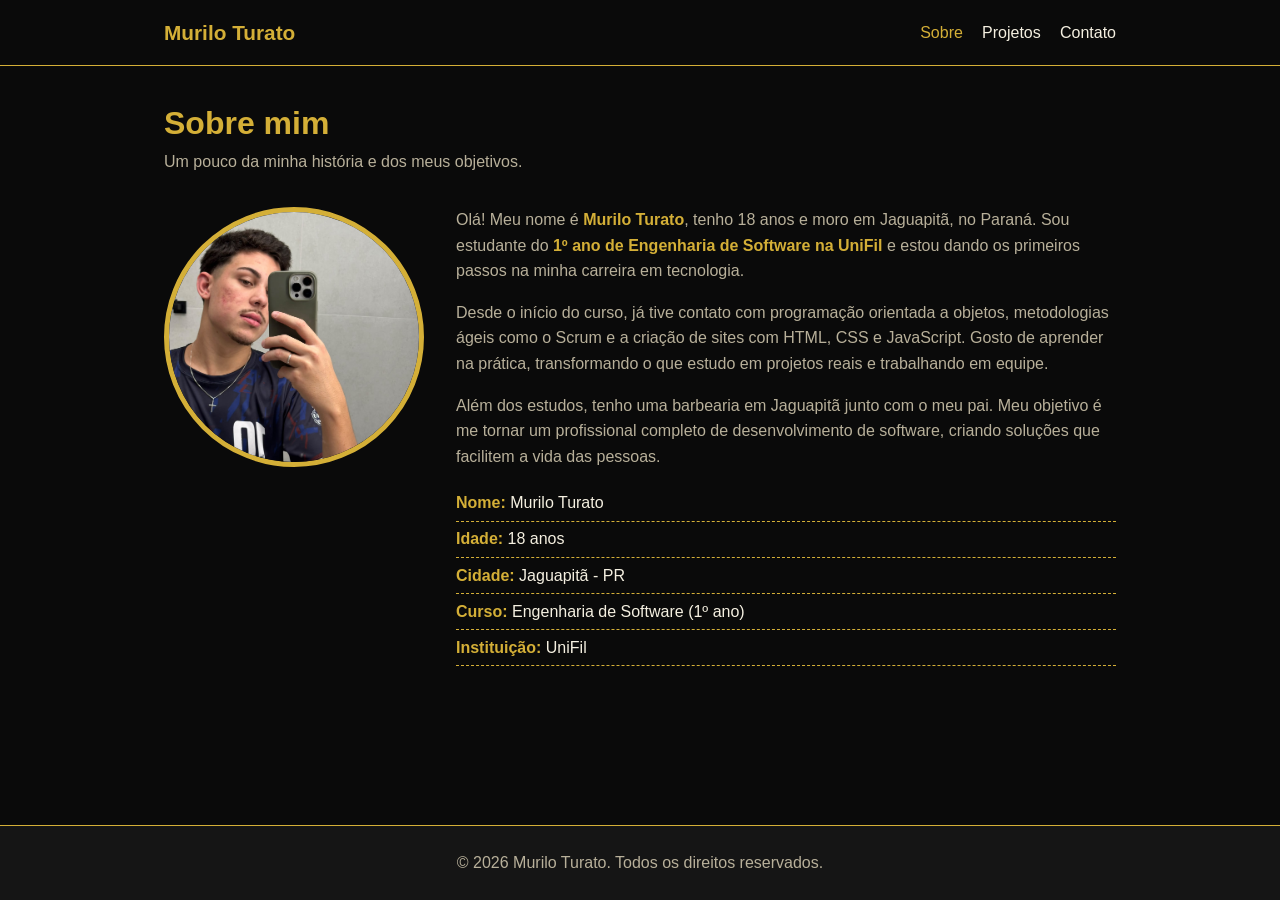
<file: index.html>
<!DOCTYPE html>
<html lang="pt-br">
<head>
  <meta charset="UTF-8">
  <meta name="viewport" content="width=device-width, initial-scale=1.0">
  <meta name="description" content="Portfólio de Murilo Turato, estudante de Engenharia de Software na UniFil">
  <title>Murilo Turato | Sobre</title>
  <link rel="stylesheet" href="style.css">
</head>
<body>

  <header class="cabecalho">
    <div class="cabecalho__conteudo">
      <a href="index.html" class="logo">Murilo Turato</a>
      <nav>
        <ul class="menu" id="menu">
          <li><a href="index.html">Sobre</a></li>
          <li><a href="projetos.html">Projetos</a></li>
          <li><a href="contato.html">Contato</a></li>
        </ul>
      </nav>
      <button class="botao-menu" id="botaoMenu" aria-label="Abrir menu">☰</button>
    </div>
  </header>

  <main>
    <h1 class="titulo-secao animar">Sobre mim</h1>
    <p class="subtitulo-secao">Um pouco da minha história e dos meus objetivos.</p>

    <section class="sobre animar">
      <figure>
        <img src="eu.2.jpeg" alt="Foto de Murilo Turato" class="foto-perfil">
      </figure>

      <article class="sobre__texto">
        <p>Olá! Meu nome é <strong>Murilo Turato</strong>, tenho 18 anos e moro em Jaguapitã, no Paraná. Sou estudante do <strong>1º ano de Engenharia de Software na UniFil</strong> e estou dando os primeiros passos na minha carreira em tecnologia.</p>
        <p>Desde o início do curso, já tive contato com programação orientada a objetos, metodologias ágeis como o Scrum e a criação de sites com HTML, CSS e JavaScript. Gosto de aprender na prática, transformando o que estudo em projetos reais e trabalhando em equipe.</p>
        <p>Além dos estudos, tenho uma barbearia em Jaguapitã junto com o meu pai. Meu objetivo é me tornar um profissional completo de desenvolvimento de software, criando soluções que facilitem a vida das pessoas.</p>

        <ul class="sobre__dados">
          <li><strong>Nome:</strong> Murilo Turato</li>
          <li><strong>Idade:</strong> 18 anos</li>
          <li><strong>Cidade:</strong> Jaguapitã - PR</li>
          <li><strong>Curso:</strong> Engenharia de Software (1º ano)</li>
          <li><strong>Instituição:</strong> UniFil</li>
        </ul>
      </article>
    </section>
  </main>

  <footer class="rodape">
    <p>&copy; <span id="anoAtual">2026</span> Murilo Turato. Todos os direitos reservados.</p>
  </footer>

  <button class="topo" id="botaoTopo" aria-label="Voltar ao topo">↑</button>
  <script src="script.js"></script>
</body>
</html>
</file>
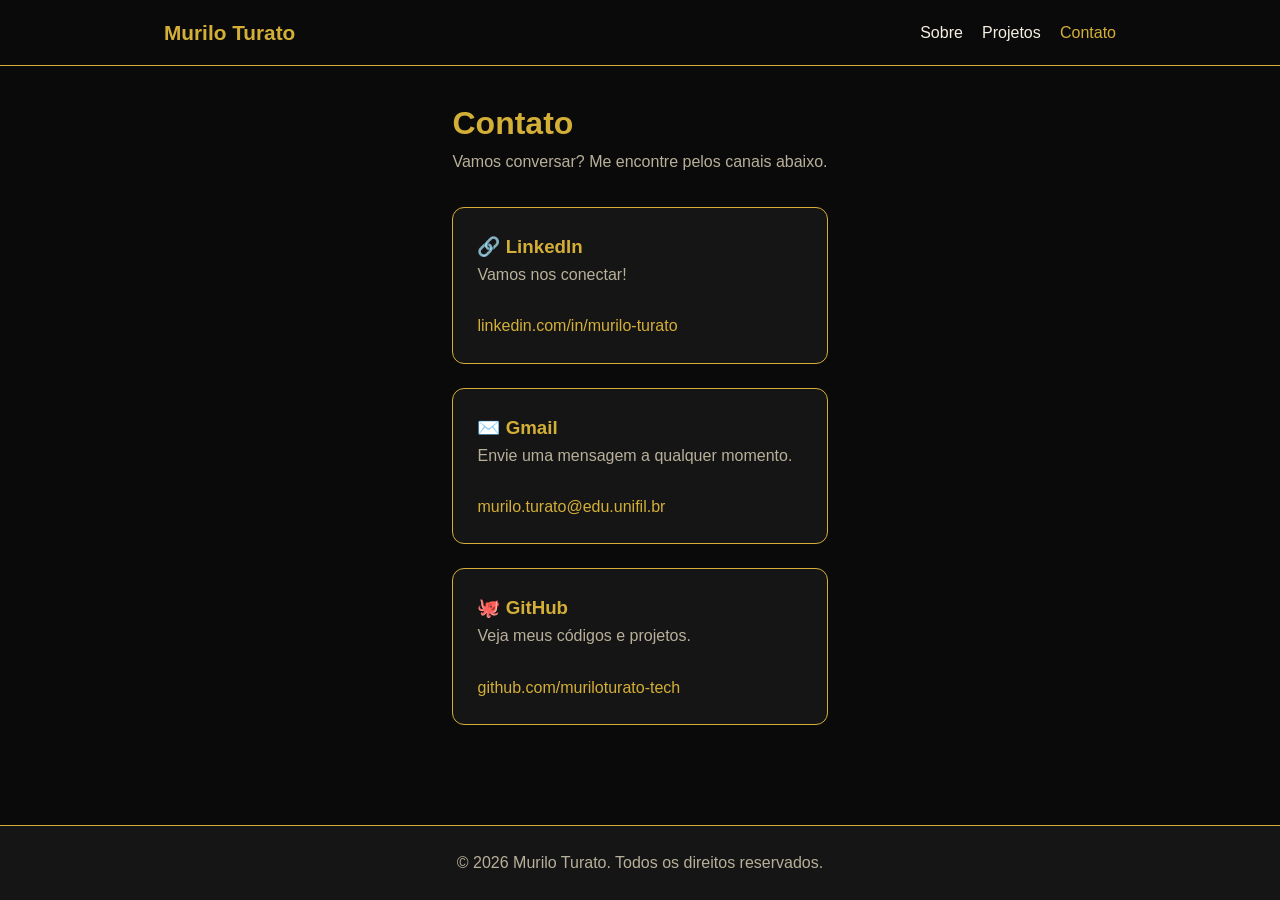
<file: contato.html>
<!DOCTYPE html>
<html lang="pt-br">
<head>
  <meta charset="UTF-8">
  <meta name="viewport" content="width=device-width, initial-scale=1.0">
  <meta name="description" content="Entre em contato com Murilo Turato">
  <title>Murilo Turato | Contato</title>
  <link rel="stylesheet" href="style.css">
</head>
<body>

  <header class="cabecalho">
    <div class="cabecalho__conteudo">
      <a href="index.html" class="logo">Murilo Turato</a>
      <nav>
        <ul class="menu" id="menu">
          <li><a href="index.html">Sobre</a></li>
          <li><a href="projetos.html">Projetos</a></li>
          <li><a href="contato.html">Contato</a></li>
        </ul>
      </nav>
      <button class="botao-menu" id="botaoMenu" aria-label="Abrir menu">☰</button>
    </div>
  </header>

  <main>
    <h1 class="titulo-secao animar">Contato</h1>
    <p class="subtitulo-secao">Vamos conversar? Me encontre pelos canais abaixo.</p>

    <section class="grade revelar">
      <article class="card">
        <h3>🔗 LinkedIn</h3>
        <p>Vamos nos conectar!</p>
        <br>
        <a href="https://www.linkedin.com/in/murilo-turato-0a8248447/" target="_blank" rel="noopener">linkedin.com/in/murilo-turato</a>
      </article>

      <article class="card">
        <h3>✉️ Gmail</h3>
        <p>Envie uma mensagem a qualquer momento.</p>
        <br>
        <a href="mailto:murilo.turato@edu.unifil.br">murilo.turato@edu.unifil.br</a>
      </article>

      <article class="card">
        <h3>🐙 GitHub</h3>
        <p>Veja meus códigos e projetos.</p>
        <br>
        <a href="https://github.com/muriloturato-tech" target="_blank" rel="noopener">github.com/muriloturato-tech</a>
      </article>
    </section>
  </main>

  <footer class="rodape">
    <p>&copy; <span id="anoAtual">2026</span> Murilo Turato. Todos os direitos reservados.</p>
  </footer>

  <button class="topo" id="botaoTopo" aria-label="Voltar ao topo">↑</button>
  <script src="script.js"></script>
</body>
</html>
</file>
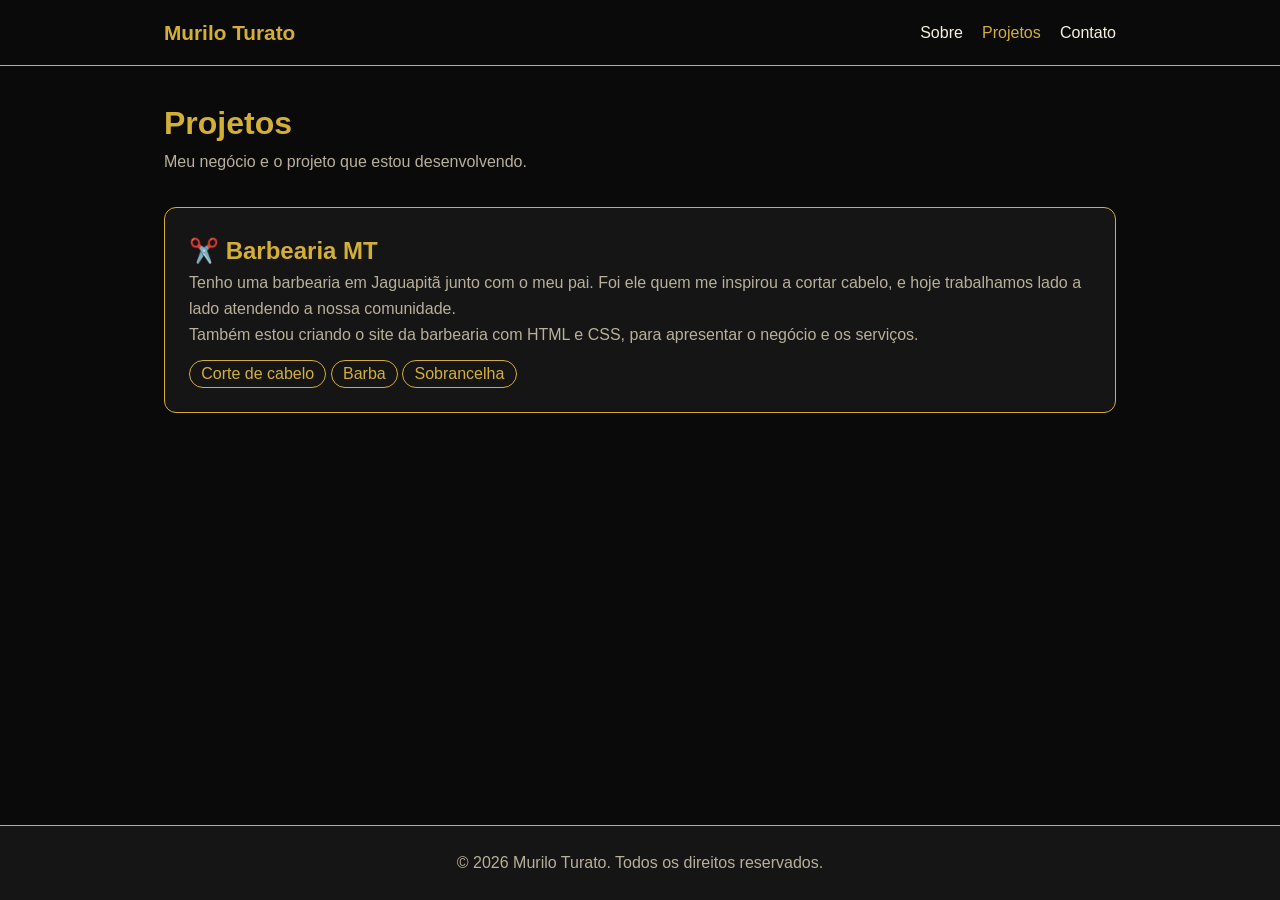
<file: projetos.html>
<!DOCTYPE html>
<html lang="pt-br">
<head>
  <meta charset="UTF-8">
  <meta name="viewport" content="width=device-width, initial-scale=1.0">
  <meta name="description" content="Projetos de Murilo Turato">
  <title>Murilo Turato | Projetos</title>
  <link rel="stylesheet" href="style.css">
</head>
<body>

  <header class="cabecalho">
    <div class="cabecalho__conteudo">
      <a href="index.html" class="logo">Murilo Turato</a>
      <nav>
        <ul class="menu" id="menu">
          <li><a href="index.html">Sobre</a></li>
          <li><a href="projetos.html">Projetos</a></li>
          <li><a href="contato.html">Contato</a></li>
        </ul>
      </nav>
      <button class="botao-menu" id="botaoMenu" aria-label="Abrir menu">☰</button>
    </div>
  </header>

  <main>
    <h1 class="titulo-secao animar">Projetos</h1>
    <p class="subtitulo-secao">Meu negócio e o projeto que estou desenvolvendo.</p>

    <section class="card revelar">
      <h2 style="color: var(--ouro);">✂️ Barbearia MT</h2>
      <p>Tenho uma barbearia em Jaguapitã junto com o meu pai. Foi ele quem me inspirou a cortar cabelo, e hoje trabalhamos lado a lado atendendo a nossa comunidade.</p>
      <p>Também estou criando o site da barbearia com HTML e CSS, para apresentar o negócio e os serviços.</p>
      <span class="etiqueta">Corte de cabelo</span>
      <span class="etiqueta">Barba</span>
      <span class="etiqueta">Sobrancelha</span>
    </section>
  </main>

  <footer class="rodape">
    <p>&copy; <span id="anoAtual">2026</span> Murilo Turato. Todos os direitos reservados.</p>
  </footer>

  <button class="topo" id="botaoTopo" aria-label="Voltar ao topo">↑</button>
  <script src="script.js"></script>
</body>
</html>
</file>
<file: style.css>
/* ===== CORES ===== */
:root {
  --fundo: #0a0a0a;
  --card: #151515;
  --texto: #f5f0e1;
  --suave: #b8b09a;
  --ouro: #d4af37;
}


/* ===== GERAL ===== */
* {
  margin: 0;
  padding: 0;
  box-sizing: border-box;
}

body {
  display: flex;
  flex-direction: column;
  min-height: 100vh;
  font-family: Arial, sans-serif;
  line-height: 1.6;
  background: var(--fundo);
  color: var(--texto);
}

main {
  flex: 1;
  max-width: 1000px;
  margin: 0 auto;
  padding: 2rem 1.5rem;
}

a {
  color: var(--ouro);
  text-decoration: none;
}


/* ===== MENU ===== */
.cabecalho {
  position: sticky;
  top: 0;
  background: var(--fundo);
  border-bottom: 1px solid var(--ouro);
}

.cabecalho__conteudo {
  display: flex;
  justify-content: space-between;
  align-items: center;
  max-width: 1000px;
  margin: 0 auto;
  padding: 1rem 1.5rem;
}

.logo {
  font-size: 1.3rem;
  font-weight: bold;
}

.menu {
  display: flex;
  gap: 1.2rem;
  list-style: none;
}

.menu a {
  color: var(--texto);
}

.menu a:hover,
.menu a.ativo {
  color: var(--ouro);
}

.botao-menu {
  display: none;
  background: none;
  color: var(--ouro);
  border: 1px solid var(--ouro);
  padding: 0.3rem 0.6rem;
}


/* ===== TÍTULOS ===== */
.titulo-secao {
  color: var(--ouro);
}

.subtitulo-secao {
  color: var(--suave);
  margin-bottom: 2rem;
}


/* ===== CARDS ===== */
.grade {
  display: grid;
  grid-template-columns: repeat(auto-fit, minmax(240px, 1fr));
  gap: 1.5rem;
}

.card {
  background: var(--card);
  border: 1px solid var(--ouro);
  border-radius: 12px;
  padding: 1.5rem;
}

.card h3 {
  color: var(--ouro);
}

.card p {
  color: var(--suave);
}

.etiqueta {
  display: inline-block;
  margin-top: 0.8rem;
  padding: 0 0.7rem;
  color: var(--ouro);
  border: 1px solid var(--ouro);
  border-radius: 20px;
}


/* ===== PÁGINA SOBRE ===== */
.sobre {
  display: grid;
  grid-template-columns: 260px 1fr;
  gap: 2rem;
}

.foto-perfil {
  width: 260px;
  height: 260px;
  object-fit: cover;
  border: 5px solid var(--ouro);
  border-radius: 50%;
}

.sobre__texto p {
  color: var(--suave);
  margin-bottom: 1rem;
}

.sobre__texto strong {
  color: var(--ouro);
}

.sobre__dados {
  list-style: none;
}

.sobre__dados li {
  padding: 0.3rem 0;
  border-bottom: 1px dashed var(--ouro);
}


/* ===== PÁGINA FORMAÇÃO ===== */
.linha-tempo {
  padding-left: 1.5rem;
  border-left: 3px solid var(--ouro);
}

.linha-tempo__item {
  margin-bottom: 1.5rem;
}

.linha-tempo__item p {
  color: var(--suave);
}

.linha-tempo__periodo {
  color: var(--ouro);
  text-transform: uppercase;
}


/* ===== RODAPÉ ===== */
.rodape {
  padding: 1.5rem;
  text-align: center;
  background: var(--card);
  color: var(--suave);
  border-top: 1px solid var(--ouro);
}


/* ===== BOTÃO TOPO E BARRA DE PROGRESSO (feitos pelo JS) ===== */
.topo {
  position: fixed;
  right: 1.5rem;
  bottom: 1.5rem;
  width: 44px;
  height: 44px;
  background: var(--ouro);
  border: none;
  border-radius: 50%;
  opacity: 0;
  pointer-events: none;
}

.topo.visivel {
  opacity: 1;
  pointer-events: auto;
}

.progresso {
  position: fixed;
  top: 0;
  left: 0;
  width: 0;
  height: 4px;
  background: var(--ouro);
}


/* ===== ANIMAÇÕES ===== */
.animar {
  animation: aparecer 0.8s;
}

.revelar {
  opacity: 0;
  transition: 0.8s;
}

.revelar.visivel {
  opacity: 1;
}

.foto-perfil {
  animation: flutuar 4s infinite;
}

@keyframes aparecer {
  from { opacity: 0; }
}

@keyframes flutuar {
  50% { transform: translateY(-12px); }
}


/* ===== CELULAR ===== */
@media (max-width: 800px) {
  .sobre {
    grid-template-columns: 1fr;
  }

  .foto-perfil {
    display: block;
    margin: 0 auto;
  }

  .botao-menu {
    display: block;
  }

  .menu {
    display: none;
    position: absolute;
    top: 100%;
    left: 0;
    right: 0;
    flex-direction: column;
    padding: 1rem;
    background: var(--card);
  }

  .menu.aberto {
    display: flex;
  }
}
</file>
